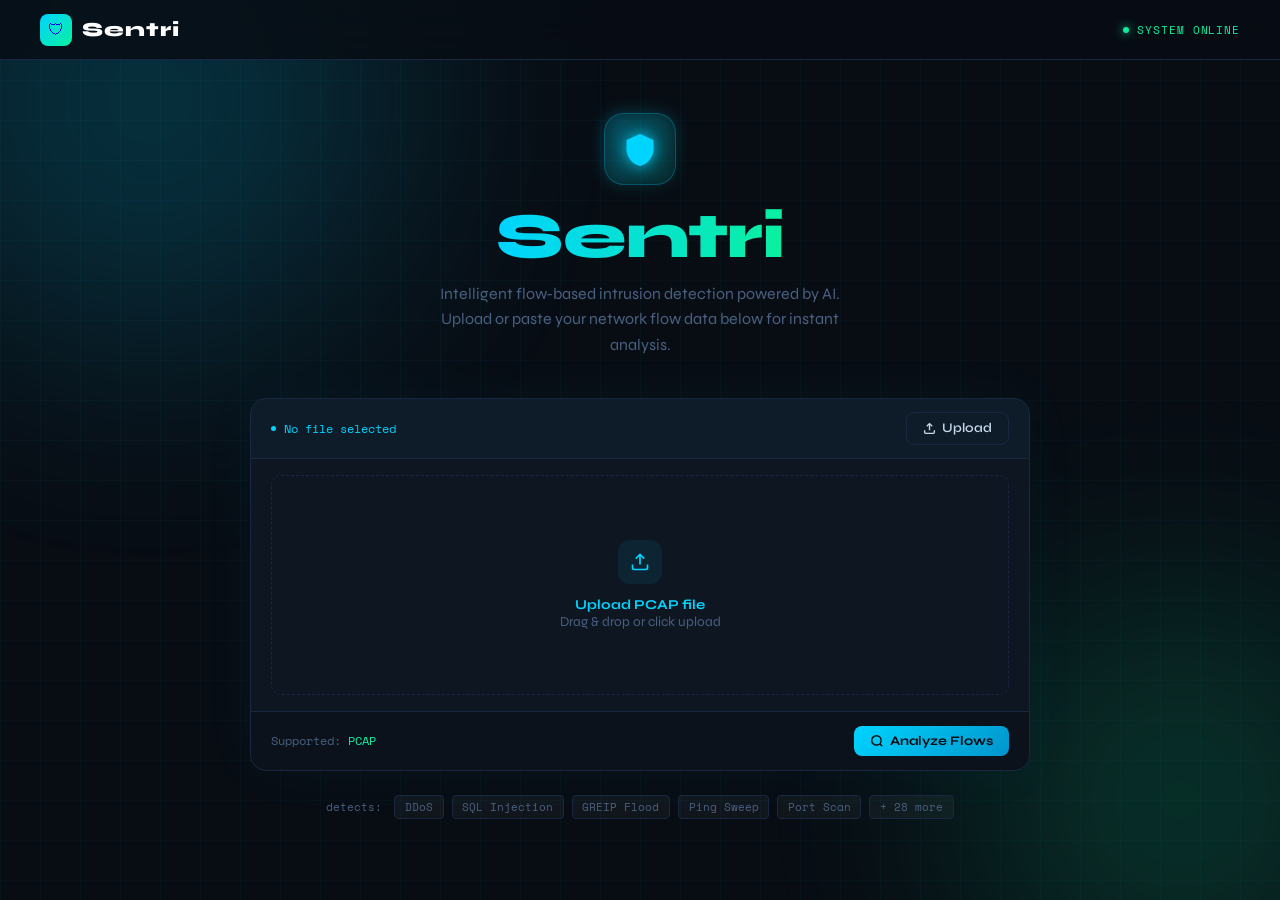
<file: templates/index.html>
<!DOCTYPE html>
<html lang="en">

<head>
    <meta charset="UTF-8" />
    <meta name="viewport" content="width=device-width, initial-scale=1.0" />
    <title>Sentri — Intelligent Intrusion Detection</title>
    <link
        href="https://fonts.googleapis.com/css2?family=Space+Mono:wght@400;700&family=Syne:wght@400;600;700;800&display=swap"
        rel="stylesheet" />
    <link rel="stylesheet" href="/static/style.css" />
</head>

<body>

    <div class="orb orb-1"></div>
    <div class="orb orb-2"></div>

    <!-- NAV -->
    <nav>
        <a class="nav-brand" href="#">
            <div class="nav-shield">🛡</div>
            <span class="nav-logo-text">Sentri</span>
        </a>
        <div class="nav-status">
            <div class="status-dot"></div>
            SYSTEM ONLINE
        </div>
    </nav>

    <main>
        <!-- HERO -->
        <div class="hero">
            <div class="shield-icon">
                <svg viewBox="0 0 24 24" xmlns="http://www.w3.org/2000/svg">
                    <path d="M12 2L3 6v6c0 5.25 3.75 10.15 9 11.35C17.25 22.15 21 17.25 21 12V6L12 2z" />
                </svg>
            </div>
            <h1><span>Sentri</span></h1>
            <p>Intelligent flow-based intrusion detection powered by AI. Upload or paste your network flow data below
                for instant analysis.</p>
        </div>

        <!-- UPLOAD CARD -->
        <div class="upload-card">

            <!-- Card Header -->
            <div class="card-header">
                <div class="card-header-left">
                    <div class="terminal-dot"></div>
                    <span id="filename-display">No file selected</span>
                </div>
                <div class="card-actions">
                    <label for="file-input" class="btn btn-ghost" id="upload-btn">
                        <svg width="13" height="13" viewBox="0 0 24 24" fill="none" stroke="currentColor"
                            stroke-width="2.5">
                            <path d="M21 15v4a2 2 0 01-2 2H5a2 2 0 01-2-2v-4" />
                            <polyline points="17 8 12 3 7 8" />
                            <line x1="12" y1="3" x2="12" y2="15" />
                        </svg>
                        Upload
                    </label>
                    <input type="file" id="file-input" accept=".pcap" />
                </div>
            </div>

            <!-- SINGLE PCAP DROP ZONE -->
            <div class="drop-zone" id="tab-upload" ondragover="handleDragOver(event)"
                ondragleave="handleDragLeave(event)" ondrop="handleDrop(event)">

                <div class="drop-icon">
                    <svg width="20" height="20" viewBox="0 0 24 24" fill="none" stroke="currentColor" stroke-width="2">
                        <path d="M21 15v4a2 2 0 01-2 2H5a2 2 0 01-2-2v-4" />
                        <polyline points="17 8 12 3 7 8" />
                        <line x1="12" y1="3" x2="12" y2="15" />
                    </svg>
                </div>

                <div class="drop-text">
                    <strong>Upload PCAP file</strong><br />
                    Drag & drop or click upload
                </div>
            </div>

            <!-- Card Footer -->
            <div class="card-footer">
                <div class="footer-info">
                    Supported: <span>PCAP</span>
                </div>
                <div style="display:flex; align-items:center; gap:10px;">
                    <div class="file-badge" id="file-badge">
                        <svg width="10" height="10" viewBox="0 0 24 24" fill="currentColor">
                            <path d="M14 2H6a2 2 0 00-2 2v16a2 2 0 002 2h12a2 2 0 002-2V8z" />
                        </svg>
                        <span id="badge-name">no file selected</span>
                    </div>
                    <button class="btn btn-primary" id="analyze-btn" onclick="analyzeFlows()">
                        <svg width="14" height="14" viewBox="0 0 24 24" fill="none" stroke="currentColor"
                            stroke-width="2.5">
                            <circle cx="11" cy="11" r="8" />
                            <line x1="21" y1="21" x2="16.65" y2="16.65" />
                        </svg>
                        Analyze Flows
                    </button>
                </div>
            </div>

        </div>

        <!-- FORMAT TAGS -->
        <div class="formats">
            <span class="format-label">detects:</span>
            <span class="format-tag">DDoS</span>
            <span class="format-tag">SQL Injection</span>
            <span class="format-tag">GREIP Flood</span>
            <span class="format-tag">Ping Sweep </span>
            <span class="format-tag">Port Scan</span>
            <span class="format-tag">+ 28 more</span>
        </div>

    </main>

    <!-- TOAST -->
    <div class="toast" id="toast">
        <div class="toast-dot"></div>
        <span id="toast-msg">Sample data loaded</span>
    </div>

    <script>
        let selectedFile = null;
        document.getElementById('file-input').addEventListener('change', (e) => {
            const file = e.target.files[0];
            if (!file) return;
            handleFile(file);
        });

        function handleFile(file) {
            // Validate file extension
            if (!file.name.toLowerCase().endsWith('.pcap')) {
                showToast('⚠ Invalid file. Please upload a .pcap file only.');
                document.getElementById('file-input').value = '';
                return;
            }

            // Validate file size (25MB limit)
            if (file.size > 25 * 1024 * 1024) {
                showToast('⚠ File too large. Maximum size is 25MB.');
                document.getElementById('file-input').value = '';
                return;
            }

            selectedFile = file;

            document.getElementById('filename-display').textContent = file.name;
            document.getElementById('badge-name').textContent = file.name;
            document.getElementById('file-badge').classList.add('visible');

            const dropZone = document.getElementById('tab-upload');
            dropZone.classList.add('file-loaded');
            dropZone.querySelector('.drop-text').innerHTML =
                `<strong>File loaded</strong><br/>Click or drop to replace`;

            showToast(`PCAP loaded: ${file.name}`);
        }

        // Drag and drop
        function handleDragOver(e) {
            e.preventDefault();
            document.getElementById('tab-upload').classList.add('drag-over');
        }

        function handleDragLeave(e) {
            document.getElementById('tab-upload').classList.remove('drag-over');
        }

        function handleDrop(e) {
            e.preventDefault();
            document.getElementById('tab-upload').classList.remove('drag-over');

            const file = e.dataTransfer.files[0];
            if (file) handleFile(file);
        }

        // Analyze (IMPORTANT FIX HERE)
        async function analyzeFlows() {
            const fileInput = document.getElementById('file-input');
            const file = fileInput.files[0];

            if (!file) {
                showToast('⚠ Please upload a PCAP file first');
                return;
            }

            showToast('Preparing analysis...');
            document.getElementById('analyze-btn').disabled = true;

            try {
                await saveFileToIndexedDB(file);
                sessionStorage.setItem('current_file_name', file.name);
                sessionStorage.setItem('analysis_started', 'true');
                window.location.href = "/loading";
            } catch (err) {
                console.error('Storage error:', err);
                alert('Failed to prepare file for upload: ' + err.message);
                document.getElementById('analyze-btn').disabled = false;
                showToast('Preparation failed');
            }
        }

        function saveFileToIndexedDB(file) {
            return new Promise((resolve, reject) => {
                const request = window.indexedDB.open('sentri-pcap-store', 1);

                request.onupgradeneeded = function (event) {
                    const db = event.target.result;
                    if (!db.objectStoreNames.contains('files')) {
                        db.createObjectStore('files');
                    }
                };

                request.onsuccess = function (event) {
                    const db = event.target.result;
                    const tx = db.transaction('files', 'readwrite');
                    const store = tx.objectStore('files');
                    const putReq = store.put(file, 'pending_pcap');

                    putReq.onsuccess = function () {
                        resolve();
                    };
                    putReq.onerror = function (e) {
                        reject(e.target.error);
                    };
                };

                request.onerror = function (event) {
                    reject(event.target.error);
                };
            });
        }

        // Toast
        function showToast(msg) {
            const toast = document.getElementById('toast');
            document.getElementById('toast-msg').textContent = msg;
            toast.classList.add('show');
            setTimeout(() => toast.classList.remove('show'), 3000);
        }

        function resetFile() {
            document.getElementById('file-input').value = "";

            document.getElementById('filename-display').textContent = "No file selected";
            document.getElementById('badge-name').textContent = "no file selected";
            document.getElementById('file-badge').classList.remove('visible');

            const dropZone = document.getElementById('tab-upload');
            dropZone.classList.remove('file-loaded');

            dropZone.querySelector('.drop-text').innerHTML =
                `<strong>Upload PCAP file</strong><br />Drag & drop or click upload`;

            showToast("File removed — upload again");
        }
        // Spin animation
        const style = document.createElement('style');
        style.textContent = `@keyframes spin { from { transform: rotate(0deg); } to { transform: rotate(360deg); } }`;
        document.head.appendChild(style);
    </script>
</body>

</html>
</file>
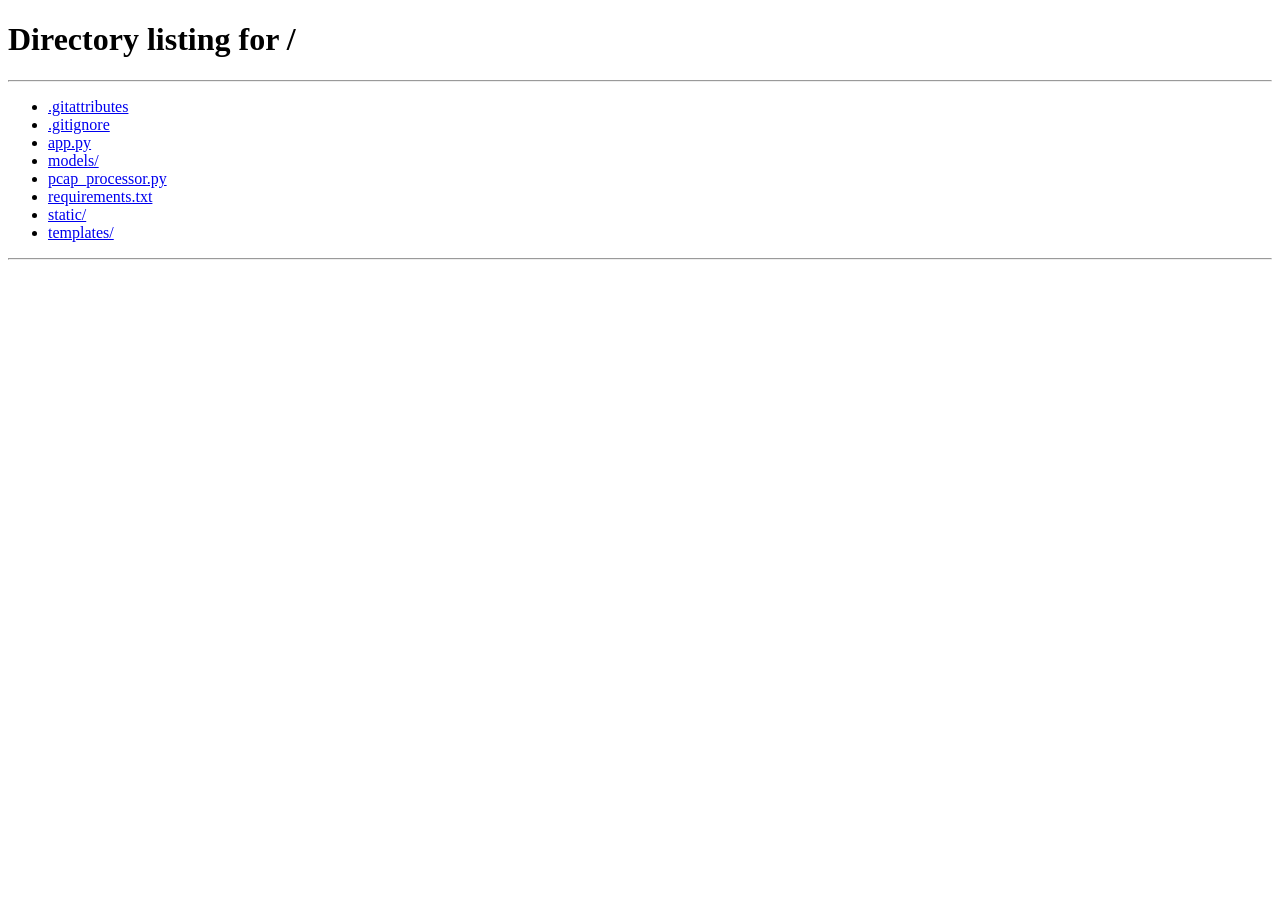
<file: templates/loading.html>
<!DOCTYPE html>
<html lang="en">

<head>
    <meta charset="UTF-8" />
    <meta name="viewport" content="width=device-width, initial-scale=1.0" />
    <title>Processing — Sentri</title>
    <link
        href="https://fonts.googleapis.com/css2?family=Space+Mono:wght@400;700&family=Syne:wght@400;600;700;800&display=swap"
        rel="stylesheet" />
    <link rel="stylesheet" href="/static/style.css" />
</head>

<body class="loading">

    <div class="orb orb-1"></div>
    <div class="orb orb-2"></div>

    <nav>
        <a class="nav-brand" href="/">
            <div class="nav-shield">🛡</div>
            <span class="nav-logo-text">Sentri</span>
        </a>
        <div class="nav-status">
            <div class="status-dot"></div>
            PROCESSING
        </div>
    </nav>

    <main>
        <div class="loading-container">
            <div class="loading-card">

                <h2>Processing Traffic Data...</h2>

                <div class="loading-status">
                    <div class="check-circle">✓</div>
                    <p id="status-label">Preparing analysis...</p>
                    <span id="file-display-name" style="font-family:var(--font-mono); font-size:0.75rem; color:var(--muted); display:block; margin-top:4px;"></span>
                </div>

                <div class="steps">
                    <div class="step" id="step-0">⚪ Step 1/3: Pre-analysis check</div>
                    <div class="step" id="step-1">⚪ Step 2/3: Feature extraction</div>
                    <div class="step" id="step-2">⚪ Step 3/3: Running AI detection</div>
                </div>

                <p class="eta" id="eta-text">Waiting to start...</p>

            </div>
        </div>
    </main>

    <script>
        // ---- GUARD: redirect if arrived here without analysis ----
        const fileName    = sessionStorage.getItem('current_file_name');
        const wasStarted  = sessionStorage.getItem('analysis_started');

        if (!wasStarted) {
            window.location.href = '/';
        }

        document.getElementById('file-display-name').textContent = fileName || 'uploaded_file.pcap';

        // ---- STEP CONFIG ----
        const STEP_IDS = ['step-0', 'step-1', 'step-2'];
        const STEP_LABELS = [
            'Step 1/3: Pre-analysis check',
            'Step 2/3: Feature extraction',
            'Step 3/3: Running AI detection'
        ];

        // Map backend status → which step index should be ACTIVE
        const STATUS_TO_STEP = {
            'idle':       -1,
            'pre-check':   0,
            'extracting':  1,
            'predicting':  2,
            'complete':    3   // all done
        };

        // Minimum ms each step must be visible before advancing
        const MIN_STEP_MS = 900;

        let displayedStep   = -1;   // which step is currently shown as active (-1 = none yet)
        let stepShownAt     = 0;    // timestamp when current displayed step became active
        let pendingStep     = -1;   // step we want to advance to but are waiting for MIN_STEP_MS
        let analysisComplete = false;
        let pollInterval    = null;
        let redirected      = false;

        // ---- RENDER ----
        function renderSteps(activeIndex) {
            STEP_IDS.forEach((id, i) => {
                const el = document.getElementById(id);
                if (i < activeIndex) {
                    el.className = 'step done';
                    el.innerHTML = `✔ ${STEP_LABELS[i]}`;
                } else if (i === activeIndex) {
                    el.className = 'step active';
                    el.innerHTML = `<span class="loader"></span> ${STEP_LABELS[i]}`;
                } else {
                    el.className = 'step';
                    el.innerHTML = `⚪ ${STEP_LABELS[i]}`;
                }
            });
        }

        function setStatusLabel(text) {
            document.getElementById('status-label').textContent = text;
        }

        function setEta(text) {
            document.getElementById('eta-text').textContent = text;
        }

        // ---- ADVANCE STEP (respects MIN_STEP_MS) ----
        function tryAdvanceTo(targetStep) {
            if (targetStep <= displayedStep) return;

            const now = Date.now();
            const elapsed = now - stepShownAt;

            if (displayedStep === -1 || elapsed >= MIN_STEP_MS) {
                // Can advance immediately
                displayedStep = targetStep;
                stepShownAt   = now;
                pendingStep   = -1;
                renderSteps(displayedStep);
            } else {
                // Schedule advance after remaining time
                const remaining = MIN_STEP_MS - elapsed;
                pendingStep = targetStep;
                setTimeout(() => {
                    if (pendingStep === targetStep) {
                        displayedStep = targetStep;
                        stepShownAt   = Date.now();
                        pendingStep   = -1;
                        renderSteps(displayedStep);
                    }
                }, remaining);
            }
        }

        // ---- POLL BACKEND STATUS ----
        async function pollStatus() {
            try {
                const res  = await fetch('/status');
                const data = await res.json();
                const status = data.status;

                console.log('Backend status:', status);

                if (status === 'pre-check') {
                    setStatusLabel('Running pre-analysis check...');
                    setEta('Estimated: 8 – 30 seconds');
                    tryAdvanceTo(0);

                } else if (status === 'extracting') {
                    setStatusLabel('Extracting flow features...');
                    tryAdvanceTo(1);

                } else if (status === 'predicting') {
                    setStatusLabel('Running AI detection...');
                    tryAdvanceTo(2);

                } else if (status === 'complete' && !redirected) {
                    redirected = true;
                    clearInterval(pollInterval);

                    // Mark all steps done
                    STEP_IDS.forEach((id, i) => {
                        const el = document.getElementById(id);
                        el.className = 'step done';
                        el.innerHTML = `✔ ${STEP_LABELS[i]}`;
                    });

                    setStatusLabel('Analysis complete!');
                    setEta('Complete ✓');

                    // Small pause so user sees all-green before redirect
                    setTimeout(() => {
                        sessionStorage.removeItem('current_file_name');
                        sessionStorage.removeItem('analysis_started');
                        window.location.href = '/results';
                    }, 800);
                }

            } catch (err) {
                console.error('Status poll error:', err);
            }
        }

        // ---- INDEXED DB HELPERS ----
        function openIndexedDB() {
            return new Promise((resolve, reject) => {
                const req = window.indexedDB.open('sentri-pcap-store', 1);
                req.onupgradeneeded = e => {
                    const db = e.target.result;
                    if (!db.objectStoreNames.contains('files')) {
                        db.createObjectStore('files');
                    }
                };
                req.onsuccess = e => resolve(e.target.result);
                req.onerror   = e => reject(e.target.error);
            });
        }

        async function getPendingFile() {
            const db = await openIndexedDB();
            return new Promise((resolve, reject) => {
                const tx    = db.transaction('files', 'readonly');
                const store = tx.objectStore('files');
                const req   = store.get('pending_pcap');
                req.onsuccess = e => resolve(e.target.result);
                req.onerror   = e => reject(e.target.error);
            });
        }

        async function clearPendingFile() {
            const db = await openIndexedDB();
            return new Promise((resolve, reject) => {
                const tx    = db.transaction('files', 'readwrite');
                const store = tx.objectStore('files');
                const req   = store.delete('pending_pcap');
                req.onsuccess = () => resolve();
                req.onerror   = e => reject(e.target.error);
            });
        }

        // ---- MAIN ----
        async function start() {
            // Start polling immediately so steps animate as backend progresses
            pollInterval = setInterval(pollStatus, 300);

            try {
                const file = await getPendingFile();
                if (!file) throw new Error('No pending file in IndexedDB');

                const formData = new FormData();
                formData.append('file', file, fileName);

                // Fire the upload — don't await results here,
                // the poll loop handles the redirect when status = complete
                const res  = await fetch('/analyze', { method: 'POST', body: formData });
                const data = await res.json();

                if (!res.ok) {
                    throw new Error(data.error || 'Analysis failed');
                }

                // Backend finished — poll will catch 'complete' status and redirect

            } catch (err) {
                console.error('Analysis error:', err);
                clearInterval(pollInterval);
                alert('Analysis failed: ' + err.message);
                await clearPendingFile().catch(() => {});
                sessionStorage.removeItem('current_file_name');
                sessionStorage.removeItem('analysis_started');
                window.location.href = '/';
            }
        }

        start();
    </script>

</body>
</html>
</file>
<file: static/style.css>
*,
*::before,
*::after {
    box-sizing: border-box;
    margin: 0;
    padding: 0;
}

:root {
    --bg: #080d14;
    --surface: #0e1622;
    --border: #1a2740;
    --accent: #00d4ff;
    --accent2: #0af0a0;
    --danger: #ff4d6d;
    --text: #c8d8e8;
    --muted: #4a6080;
    --font-ui: 'Syne', sans-serif;
    --font-mono: 'Space Mono', monospace;
}

html,
body {
    height: 100%;
    background: var(--bg);
    color: var(--text);
    font-family: var(--font-ui);
    overflow-x: hidden;
}

/* ---- GRID BACKGROUND ---- */
body::before {
    content: '';
    position: fixed;
    inset: 0;
    background-image:
        linear-gradient(rgba(0, 212, 255, 0.03) 1px, transparent 1px),
        linear-gradient(90deg, rgba(0, 212, 255, 0.03) 1px, transparent 1px);
    background-size: 40px 40px;
    pointer-events: none;
    z-index: 0;
}

/* ---- GLOW ORBS ---- */
.orb {
    position: fixed;
    border-radius: 50%;
    filter: blur(120px);
    pointer-events: none;
    z-index: 0;
    opacity: 0.18;
}

.orb-1 {
    width: 500px;
    height: 500px;
    background: var(--accent);
    top: -150px;
    left: -100px;
}

.orb-2 {
    width: 400px;
    height: 400px;
    background: var(--accent2);
    bottom: -100px;
    right: -100px;
}

/* ---- NAVBAR ---- */
nav {
    position: fixed;
    top: 0;
    left: 0;
    right: 0;
    z-index: 100;
    display: flex;
    align-items: center;
    justify-content: space-between;
    padding: 0 2.5rem;
    height: 60px;
    background: rgba(8, 13, 20, 0.85);
    backdrop-filter: blur(16px);
    border-bottom: 1px solid var(--border);
}

.nav-brand {
    display: flex;
    align-items: center;
    gap: 10px;
    text-decoration: none;
}

.nav-shield {
    width: 32px;
    height: 32px;
    background: linear-gradient(135deg, var(--accent), var(--accent2));
    border-radius: 8px;
    display: flex;
    align-items: center;
    justify-content: center;
    font-size: 16px;
}

.nav-logo-text {
    font-family: var(--font-ui);
    font-weight: 800;
    font-size: 1.25rem;
    color: #fff;
    letter-spacing: 0.05em;
}

.nav-status {
    display: flex;
    align-items: center;
    gap: 8px;
    font-family: var(--font-mono);
    font-size: 0.7rem;
    color: var(--accent2);
    letter-spacing: 0.08em;
    text-transform: uppercase;
}

.status-dot {
    width: 6px;
    height: 6px;
    border-radius: 50%;
    background: var(--accent2);
    animation: pulse 1.8s infinite;
    box-shadow: 0 0 10px var(--accent2);
}

@keyframes pulse {

    0%,
    100% {
        opacity: 1;
        transform: scale(1);
    }

    50% {
        opacity: 0.4;
        transform: scale(0.8);
    }
}

/* ---- MAIN LAYOUT ---- */
main {
    position: relative;
    z-index: 1;
    min-height: 100vh;
    display: flex;
    flex-direction: column;
    align-items: center;
    justify-content: center;
    padding: 80px 1.5rem 3rem;
}

/* ---- HERO ---- */
.hero {
    text-align: center;
    margin-bottom: 2.5rem;
    animation: fadeUp 0.7s ease both;
}

@keyframes fadeUp {
    from {
        opacity: 0;
        transform: translateY(24px);
    }

    to {
        opacity: 1;
        transform: translateY(0);
    }
}

.shield-icon {
    width: 72px;
    height: 72px;
    margin: 0 auto 1.25rem;
    background: rgba(0, 212, 255, 0.08);
    border: 1.5px solid rgba(0, 212, 255, 0.25);
    border-radius: 20px;
    display: flex;
    align-items: center;
    justify-content: center;
    position: relative;
}

.shield-icon::before {
    content: '';
    position: absolute;
    inset: -1px;
    border-radius: 20px;
    background: linear-gradient(135deg, rgba(0, 212, 255, 0.3), rgba(10, 240, 160, 0.1));
    z-index: -1;
    filter: blur(8px);
}

.shield-icon svg {
    width: 36px;
    height: 36px;
    fill: var(--accent);
    filter: drop-shadow(0 0 8px var(--accent));
}

.hero h1 {
    font-size: clamp(2.5rem, 6vw, 4rem);
    font-weight: 800;
    color: #fff;
    letter-spacing: -0.02em;
    line-height: 1;
    margin-bottom: 0.75rem;
}

.hero h1 span {
    background: linear-gradient(90deg, var(--accent), var(--accent2));
    -webkit-background-clip: text;
    -webkit-text-fill-color: transparent;
    background-clip: text;
}

.hero p {
    font-size: 1rem;
    color: var(--muted);
    max-width: 420px;
    margin: 0 auto;
    line-height: 1.6;
}

/* ---- UPLOAD CARD ---- */
.upload-card {
    width: 100%;
    max-width: 780px;
    background: var(--surface);
    border: 1px solid var(--border);
    border-radius: 16px;
    overflow: hidden;
    animation: fadeUp 0.7s 0.15s ease both;
    box-shadow: 0 0 60px rgba(0, 212, 255, 0.04);
}

.card-header {
    display: flex;
    align-items: center;
    justify-content: space-between;
    padding: 0.85rem 1.25rem;
    border-bottom: 1px solid var(--border);
    background: rgba(0, 212, 255, 0.03);
}

.card-header-left {
    display: flex;
    align-items: center;
    gap: 8px;
    font-family: var(--font-mono);
    font-size: 0.78rem;
    color: var(--accent);
}

.terminal-dot {
    width: 5px;
    height: 5px;
    border-radius: 50%;
    background: var(--accent);
    animation: pulse 2s infinite;
}

.card-actions {
    display: flex;
    gap: 8px;
}

.btn {
    display: flex;
    align-items: center;
    gap: 6px;
    padding: 0.45rem 1rem;
    border-radius: 8px;
    font-family: var(--font-ui);
    font-size: 0.82rem;
    font-weight: 600;
    cursor: pointer;
    transition: all 0.2s;
    border: none;
    text-decoration: none;
}

.btn-ghost {
    background: transparent;
    border: 1px solid var(--border);
    color: var(--text);
}

.btn-ghost:hover {
    border-color: var(--accent);
    color: var(--accent);
    background: rgba(0, 212, 255, 0.05);
}

.btn-primary {
    background: linear-gradient(135deg, var(--accent), #0095cc);
    color: #080d14;
    font-weight: 700;
}

.btn-primary:hover {
    transform: translateY(-1px);
    box-shadow: 0 4px 20px rgba(0, 212, 255, 0.35);
}

.btn-primary:active {
    transform: translateY(0);
}

/* ---- DROP ZONE ---- */
.drop-zone {
    display: flex;
    flex-direction: column;
    align-items: center;
    justify-content: center;
    gap: 12px;
    height: 220px;
    margin: 1rem 1.25rem;
    border: 1.5px dashed var(--border);
    border-radius: 10px;
    cursor: pointer;
    transition: all 0.2s;
}

.drop-zone:hover,
.drop-zone.drag-over {
    border-color: var(--accent);
    background: rgba(0, 212, 255, 0.04);
}


.drop-icon {
    width: 44px;
    height: 44px;
    background: rgba(0, 212, 255, 0.08);
    border-radius: 12px;
    display: flex;
    align-items: center;
    justify-content: center;
    color: var(--accent);
    font-size: 1.2rem;
}

.drop-text {
    text-align: center;
    font-size: 0.85rem;
    color: var(--muted);
}

.drop-text strong {
    color: var(--accent);
}

/* ---- CARD FOOTER ---- */
.card-footer {
    display: flex;
    align-items: center;
    justify-content: space-between;
    padding: 0.85rem 1.25rem;
    border-top: 1px solid var(--border);
    background: rgba(0, 0, 0, 0.2);
}

.footer-info {
    font-family: var(--font-mono);
    font-size: 0.72rem;
    color: var(--muted);
}

.footer-info span {
    color: var(--accent2);
}

/* ---- FILE BADGE ---- */
.file-badge {
    display: flex;
    align-items: center;
    gap: 6px;
    padding: 0.3rem 0.75rem;
    background: rgba(10, 240, 160, 0.08);
    border: 1px solid rgba(10, 240, 160, 0.2);
    border-radius: 20px;
    font-family: var(--font-mono);
    font-size: 0.7rem;
    color: var(--accent2);

    opacity: 0;
    transform: translateY(5px);
    transition: all 0.2s ease;
}

.file-badge.visible {
    opacity: 1;
    transform: translateY(0);
}

/* ---- FORMATS ---- */
.formats {
    display: flex;
    align-items: center;
    justify-content: center;
    gap: 0.5rem;
    margin-top: 1.5rem;
    flex-wrap: wrap;
    animation: fadeUp 0.7s 0.3s ease both;
}

.format-label {
    font-family: var(--font-mono);
    font-size: 0.7rem;
    color: var(--muted);
    margin-right: 4px;
}

.format-tag {
    padding: 0.2rem 0.6rem;
    border-radius: 4px;
    background: rgba(255, 255, 255, 0.04);
    border: 1px solid var(--border);
    font-family: var(--font-mono);
    font-size: 0.68rem;
    color: var(--muted);
}

/* ---- TOAST ---- */
.toast {
    position: fixed;
    bottom: 2rem;
    right: 2rem;
    z-index: 999;
    background: var(--surface);
    border: 1px solid var(--border);
    border-radius: 10px;
    padding: 0.75rem 1.25rem;
    font-family: var(--font-mono);
    font-size: 0.78rem;
    color: var(--text);
    display: flex;
    align-items: center;
    gap: 8px;
    transform: translateY(100px);
    opacity: 0;
    transition: all 0.3s;
}

.toast.show {
    transform: translateY(0);
    opacity: 1;
}

.toast-dot {
    width: 6px;
    height: 6px;
    border-radius: 50%;
    background: var(--accent2);
}

/* Hidden file input */
#file-input {
    display: none;
}

@keyframes spin {
    from {
        transform: rotate(0deg);
    }

    to {
        transform: rotate(360deg);
    }
}

/* ---- LOADING PAGE ---- */
body.loading {
    overflow: hidden;
}

.loading-container {
    display: flex;
    justify-content: center;
    align-items: flex-start;
    min-height: 100vh;
    padding: 45px 1.5rem 3rem;
}

.loading-card {
    width: 100%;
    max-width: 750px;
    background: var(--surface);
    border: 1px solid var(--border);
    border-radius: 16px;
    padding: 2.5rem;
    box-shadow: 0 0 60px rgba(0, 212, 255, 0.05);
    text-align: center;
    animation: fadeUp 0.6s ease both;
}

.loading-card h2 {
    font-size: 1.2rem;
    margin-bottom: 1.5rem;
}

/* File status */
.loading-status {
    margin-bottom: 1.5rem;
}

.check-circle {
    width: 48px;
    height: 48px;
    margin: 0 auto 10px;
    border-radius: 50%;
    background: rgba(10, 240, 160, 0.1);
    border: 1px solid var(--accent2);
    display: flex;
    align-items: center;
    justify-content: center;
    color: var(--accent2);
    font-weight: bold;
}

/* Steps */
.steps {
    text-align: left;
    margin-top: 1rem;
}

.step {
    display: flex;
    align-items: center;
    gap: 10px;
    font-size: 0.85rem;
    margin: 10px 0;
}

.step.done {
    color: var(--accent2);
}

.step.active {
    color: var(--accent);
}

/* Spinner */
.loader {
    width: 14px;
    height: 14px;
    border: 2px solid var(--accent);
    border-top: 2px solid transparent;
    border-radius: 50%;
    animation: spin 1s linear infinite;
}

/* ETA */
.eta {
    margin-top: 1.5rem;
    font-size: 0.75rem;
    color: var(--muted);
}

/* ============================================================
   RESULTS PAGE ADDITIONS — append to the bottom of style.css
   ============================================================ */

/* ---- RESULTS LAYOUT ---- */
.results-main {
    position: relative;
    z-index: 1;
    max-width: 780px;
    /* slightly wider than before for bigger cards */
    margin: 0 auto;
    padding: 88px 1.5rem 4rem;
    display: flex;
    flex-direction: column;
    gap: 1.75rem;
}

/* ---- PAGE HEADER ---- */
.results-header {
    display: flex;
    align-items: center;
    gap: 1rem;
    margin-bottom: 0.25rem;
}

.back-link {
    color: var(--muted);
    font-size: 1.3rem;
    text-decoration: none;
    transition: color 0.2s;
    flex-shrink: 0;
    line-height: 1;
}

.back-link:hover {
    color: var(--accent);
}

/* ✅ FIXED: matches index.html hero h1 gradient span exactly */
.results-title {
    font-size: clamp(1.8rem, 4vw, 2.8rem);
    font-weight: 800;
    color: #fff;
    letter-spacing: -0.02em;
    line-height: 1;
    margin: 0 0 6px;
}

.results-title span {
    background: linear-gradient(90deg, var(--accent), var(--accent2));
    -webkit-background-clip: text;
    -webkit-text-fill-color: transparent;
    background-clip: text;
}

.results-subtitle {
    font-family: var(--font-mono);
    font-size: 0.78rem;
    color: var(--muted);
    margin: 0;
}

/* ---- SUMMARY GRID ---- */
.summary-grid {
    display: grid;
    grid-template-columns: repeat(4, 1fr);
    gap: 1rem;
}

@media (max-width: 640px) {
    .summary-grid {
        grid-template-columns: repeat(2, 1fr);
    }
}

/* ✅ BIGGER cards — more padding, more presence */
.summary-card {
    background: var(--surface);
    border: 1px solid var(--border);
    border-radius: 16px;
    padding: 1.5rem 1.25rem;
    /* was 1.25rem 1rem */
    display: flex;
    flex-direction: column;
    align-items: flex-start;
    gap: 8px;
    position: relative;
    overflow: hidden;
    transition: border-color 0.2s, box-shadow 0.2s;
}

.summary-card:hover {
    border-color: rgba(0, 212, 255, 0.2);
    box-shadow: 0 0 30px rgba(0, 212, 255, 0.05);
}

.summary-card-icon {
    width: 40px;
    height: 40px;
    border-radius: 10px;
    display: flex;
    align-items: center;
    justify-content: center;
    margin-bottom: 6px;
}

.summary-icon-blue {
    background: rgba(0, 212, 255, 0.12);
    color: var(--accent);
}

.summary-icon-red {
    background: rgba(239, 68, 68, 0.12);
    color: #ef4444;
}

.summary-icon-green {
    background: rgba(10, 240, 160, 0.12);
    color: var(--accent2);
}

.summary-value {
    font-size: 2.4rem;
    /* was 2rem — bigger number */
    font-weight: 800;
    color: #fff;
    line-height: 1;
    font-family: var(--font-mono);
}

.summary-value--danger {
    color: #ef4444;
}

.summary-value--safe {
    color: var(--accent2);
}

.summary-label {
    font-family: var(--font-mono);
    font-size: 0.68rem;
    color: var(--muted);
    text-transform: uppercase;
    letter-spacing: 0.06em;
}

/* Donut chart card */
.summary-card--ratio {
    align-items: center;
    justify-content: center;
    text-align: center;
}

.donut-wrapper {
    position: relative;
    width: 76px;
    height: 76px;
    margin-bottom: 6px;
}

.donut-svg {
    width: 76px;
    height: 76px;
}

.donut-track {
    stroke: rgba(255, 255, 255, 0.07);
}

.donut-fill {
    stroke: #ef4444;
    stroke-linecap: round;
    transition: stroke-dasharray 0.6s ease;
}

.donut-label {
    position: absolute;
    inset: 0;
    display: flex;
    align-items: center;
    justify-content: center;
    font-family: var(--font-mono);
    font-size: 0.78rem;
    font-weight: 700;
    color: #fff;
}

/* ---- SECTION HEADINGS ---- */
.section-heading {
    display: flex;
    align-items: center;
    gap: 10px;
    margin-top: 0.25rem;
}

.section-heading h2 {
    font-size: 1.15rem;
    font-weight: 700;
    color: #fff;
    margin: 0;
}

.section-heading-icon {
    font-size: 1rem;
    color: var(--accent);
}

/* ---- THREAT CARDS ---- */
.threats-list {
    display: flex;
    flex-direction: column;
    gap: 0.75rem;
    width: 100%;
    /* slightly more gap */
}

/* ✅ BIGGER threat cards */
.threat-card {
    background: var(--surface);
    border: 1px solid var(--border);
    border-radius: 14px;
    width: 100%;
    box-sizing: border-box;
    /* was 12px */
    overflow: hidden;
    transition: border-color 0.2s, box-shadow 0.2s;
}

.threat-card:hover {
    box-shadow: 0 2px 20px rgba(0, 0, 0, 0.3);
}

.threat-card--open {
    border-color: rgba(0, 212, 255, 0.25);
}

/* Collapsed header row */
.threat-collapsed {
    display: flex;
    align-items: center;
    justify-content: space-between;
    padding: 1rem 1.25rem;
    /* was 0.85rem 1rem — taller click area */
    cursor: pointer;
    user-select: none;
}

.threat-collapsed:hover {
    background: rgba(255, 255, 255, 0.02);
}

.threat-collapsed-left {
    display: flex;
    align-items: center;
    gap: 12px;
}

.threat-collapsed-right {
    display: flex;
    align-items: center;
    gap: 12px;
}

.threat-name {
    font-size: 1rem;
    /* was 0.95rem */
    font-weight: 700;
    color: #fff;
}

.threat-timestamp {
    font-family: var(--font-mono);
    font-size: 0.72rem;
    color: var(--muted);
}

.threat-chevron {
    font-size: 1.2rem;
    color: var(--muted);
    transition: transform 0.25s ease;
    display: inline-block;
    line-height: 1;
    color: cyan;
}

/* Summary line */
.threat-summary-line {
    padding: 0 1.25rem 0.5rem;
}

.threat-description {
    font-size: 0.82rem;
    color: var(--text);
    opacity: 0.8;
    line-height: 1.5;
}

.threat-inline-meta {
    display: flex;
    flex-wrap: wrap;
    align-items: center;
    gap: 8px;
    padding: 0 1.25rem 1rem;
    font-family: var(--font-mono);
    font-size: 0.72rem;
}

.ip-addr {
    color: var(--accent2);
}

.meta-arrow {
    color: var(--muted);
}

.meta-muted {
    color: var(--muted);
}

/* Protocol tags */
.proto-tag {
    padding: 2px 8px;
    border-radius: 4px;
    font-family: var(--font-mono);
    font-size: 0.67rem;
    font-weight: 700;
    text-transform: uppercase;
}

.proto-tcp {
    background: rgba(0, 212, 255, 0.12);
    color: var(--accent);
}

.proto-udp {
    background: rgba(139, 92, 246, 0.12);
    color: #a78bfa;
}

.proto-dns {
    background: rgba(10, 240, 160, 0.12);
    color: var(--accent2);
}

.proto-arp {
    background: rgba(168, 85, 247, 0.12);
    color: #c084fc;
}

.proto-icmp {
    background: rgba(107, 114, 128, 0.15);
    color: #9ca3af;
}

.proto-http {
    background: rgba(251, 191, 36, 0.12);
    color: #fbbf24;
}

/* Severity chips */
.severity-chip {
    border-radius: 20px;
    font-family: var(--font-mono);
    font-size: 0.67rem;
    font-weight: 700;
    text-transform: uppercase;
    letter-spacing: 0.04em;
    display: inline-flex;
    align-items: center;
    justify-content: center;
    width: 80px;      /* fixed width — all chips same size */
    padding: 4px 0;
}

.severity-critical {
    background: #ef4444;
    color: #fff;
}

.severity-high {
    background: #f97316;
    color: #fff;
}

.severity-medium {
    background: #eab308;
    color: #000;
}

.severity-low {
    background: #22c55e;
    color: #000;
}

.severity-info {
    background: #06b6d4;
    color: #000;
}

/* ---- EXPANDED DETAIL PANEL ---- */
.threat-expanded {
    border-top: 1px solid var(--border);
    padding: 1.25rem;
    /* was 1rem — more room */
    display: flex;
    flex-direction: column;
    width: 100%;
    box-sizing: border-box;
    gap: 1.1rem;
    background: rgba(0, 0, 0, 0.18);
}

.threat-description-expanded {
    font-size: 0.83rem;
    color: var(--text);
    opacity: 0.85;
    line-height: 1.65;
}

.endpoint-grid {
    display: grid;
    grid-template-columns: 1fr 1fr;
    gap: 0.85rem;
}

@media (max-width: 500px) {
    .endpoint-grid {
        grid-template-columns: 1fr;
    }
}

.endpoint-card {
    background: rgba(255, 255, 255, 0.03);
    border: 1px solid var(--border);
    border-radius: 10px;
    padding: 0.85rem 1rem;
}

.endpoint-label {
    font-family: var(--font-mono);
    font-size: 0.72rem;
    font-weight: 700;
    color: var(--accent);
    margin-bottom: 8px;
    display: flex;
    align-items: center;
    gap: 6px;
}

.endpoint-icon {
    color: var(--accent);
}

.endpoint-icon-red {
    color: #ef4444;
}

.endpoint-ip {
    font-family: var(--font-mono);
    font-size: 0.8rem;
    color: #fff;
    margin-bottom: 4px;
}

.endpoint-mac {
    font-family: var(--font-mono);
    font-size: 0.8rem;
    color: #fff;
    margin-bottom: 4px;
}

.flow-stats {
    display: flex;
    flex-wrap: wrap;
    gap: 1.25rem;
    font-family: var(--font-mono);
    font-size: 0.77rem;
    color: var(--muted);
    padding: 0.4rem 0;
}

.flow-stats strong {
    color: var(--text);
}

.flag-highlight {
    color: var(--accent);
}

.flow-meta-row {
    display: flex;
    flex-wrap: wrap;
    gap: 1.25rem;
    font-size: 0.77rem;
    color: var(--muted);
    font-family: var(--font-mono);
    border-top: 1px solid var(--border);
    padding-top: 0.4rem;
    padding-bottom: 0.4rem;
}

.flow-meta-row strong {
    color: var(--text);
}

/* AI Recommendation box */
.ai-recommendation {
    background: rgba(0, 212, 255, 0.05);
    border: 1px solid rgba(0, 212, 255, 0.18);
    border-radius: 10px;
    padding: 1rem 1.1rem;
}

.ai-rec-header {
    display: flex;
    align-items: center;
    gap: 8px;
    margin-bottom: 8px;
}

.ai-rec-icon {
    color: var(--accent);
    font-size: 0.9rem;
}

.ai-rec-title {
    font-family: var(--font-mono);
    font-size: 0.75rem;
    font-weight: 700;
    color: var(--accent);
}

.ai-rec-body {
    font-size: 0.82rem;
    color: var(--text);
    line-height: 1.65;
    margin: 0;
}

/* ---- CORRELATIONS ---- */
.correlations-list {
    display: flex;
    flex-direction: column;
    gap: 0.65rem;
}

.correlation-item {
    display: flex;
    align-items: flex-start;
    gap: 14px;
    background: var(--surface);
    border: 1px solid var(--border);
    border-radius: 10px;
    padding: 1rem 1.1rem;
    font-size: 0.83rem;
    color: var(--text);
    line-height: 1.65;
}

.corr-num {
    font-family: var(--font-mono);
    font-size: 0.7rem;
    color: var(--accent);
    font-weight: 700;
    min-width: 26px;
    margin-top: 2px;
    flex-shrink: 0;
}

.corr-text {
    flex: 1;
}

/* ---- EMPTY STATE ---- */
.empty-state {
    text-align: center;
    padding: 3.5rem 1rem;
    background: var(--surface);
    border: 1px solid var(--border);
    border-radius: 14px;
}

.empty-icon {
    font-size: 2.2rem;
    color: var(--accent2);
    margin-bottom: 0.85rem;
}

.empty-title {
    font-size: 1.05rem;
    font-weight: 700;
    color: #fff;
    margin-bottom: 6px;
}

.empty-sub {
    font-family: var(--font-mono);
    font-size: 0.75rem;
    color: var(--muted);
}

/* ---- FILTER BAR ---- */
.filter-bar {
    display: flex;
    flex-wrap: wrap;
    gap: 0.5rem;
    margin: 0.5rem 0 0.5rem;
}

.filter-btn {
    display: inline-flex;
    align-items: center;
    gap: 6px;
    padding: 6px 12px;
    font-size: 0.72rem;
    font-family: var(--font-mono);
    background: var(--surface);
    border: 1px solid var(--border);
    color: var(--muted);
    border-radius: 20px;
    cursor: pointer;
    transition: all 0.2s;
}

.filter-btn:hover {
    border-color: var(--accent);
    color: var(--accent);
}

.filter-btn.active {
    background: rgba(0, 212, 255, 0.12);
    border-color: var(--accent);
    color: var(--accent);
}

.filter-count {
    display: inline-flex;
    align-items: center;
    justify-content: center;
    min-width: 18px;
    height: 18px;
    padding: 0 5px;
    border-radius: 20px;
    font-size: 0.62rem;
    font-weight: 700;
    background: rgba(255, 255, 255, 0.08);
    color: var(--muted);
    transition: all 0.2s;
}

.filter-btn.active .filter-count {
    background: rgba(0, 212, 255, 0.25);
    color: var(--accent);
}

.filter-btn:hover .filter-count {
    background: rgba(0, 212, 255, 0.15);
    color: var(--accent);
}

/* EMPTY STATE (no results) */
.empty-state {
    margin-top: 24px;
    padding: 32px 24px;
    border-radius: 16px;

    display: flex;
    flex-direction: column;
    align-items: center;
    justify-content: center;

    text-align: center;

    background: rgba(255, 255, 255, 0.03);
    border: 1px solid rgba(255, 255, 255, 0.08);

    backdrop-filter: blur(12px);
    -webkit-backdrop-filter: blur(12px);

    animation: fadeIn 0.3s ease;
}

/* icon */
.empty-icon {
    font-size: 28px;
    margin-bottom: 10px;

    color: #facc15; /* soft warning yellow */
    opacity: 0.9;
}

/* title */
.empty-title {
    font-family: 'Syne', sans-serif;
    font-size: 18px;
    font-weight: 600;

    margin-bottom: 4px;

    color: #ffffff;
}

/* subtitle (optional if you add one later) */
.empty-sub {
    font-size: 14px;
    color: rgba(255, 255, 255, 0.6);
}

/* subtle hover (makes it feel interactive even if not clickable) */
.empty-state:hover {
    border-color: rgba(255, 255, 255, 0.15);
    transform: translateY(-2px);
    transition: all 0.2s ease;
}

/* fade animation */
@keyframes fadeIn {
    from {
        opacity: 0;
        transform: translateY(6px);
    }
    to {
        opacity: 1;
        transform: translateY(0);
    }
}

/* ---- PAGINATION ---- */
.pagination {
    display: flex;
    align-items: center;
    justify-content: center;
    gap: 0.75rem;
    padding: 0.75rem 0;
}

.page-btn {
    display: flex;
    align-items: center;
    gap: 6px;
    padding: 0.5rem 1.25rem;
    border-radius: 8px;
    font-family: var(--font-mono);
    font-size: 0.75rem;
    font-weight: 700;
    letter-spacing: 0.04em;
    cursor: pointer;
    transition: all 0.2s;
    background: var(--surface);
    border: 1px solid var(--border);
    color: var(--muted);
}

.page-btn:hover:not(:disabled) {
    border-color: var(--accent);
    color: var(--accent);
    background: rgba(0, 212, 255, 0.06);
    box-shadow: 0 0 12px rgba(0, 212, 255, 0.12);
}

.page-btn:disabled {
    opacity: 0.3;
    cursor: not-allowed;
    box-shadow: none;
}

.page-info {
    font-family: var(--font-mono);
    font-size: 0.72rem;
    color: var(--muted);
    background: rgba(255, 255, 255, 0.04);
    border: 1px solid var(--border);
    border-radius: 20px;
    padding: 0.35rem 1rem;
    min-width: 70px;
    text-align: center;
    letter-spacing: 0.06em;
}
/* ---- IP SEARCH BAR ---- */
.ip-search-wrap {
    display: flex;
    align-items: center;
    justify-content: flex-end;
    gap: 8px;
    margin-bottom: -0.75rem;
}

.ip-search-box {
    display: flex;
    align-items: center;
    gap: 8px;
    background: var(--surface);
    border: 1px solid var(--border);
    border-radius: 10px;
    padding: 0.45rem 0.9rem;
    width: 240px;
    transition: border-color 0.2s, box-shadow 0.2s;
}

.ip-search-box:focus-within {
    border-color: var(--accent);
    box-shadow: 0 0 0 3px rgba(0, 212, 255, 0.08);
}

.ip-search-icon {
    color: var(--muted);
    flex-shrink: 0;
    transition: color 0.2s;
}

.ip-search-box:focus-within .ip-search-icon {
    color: var(--accent);
}

.ip-search-input {
    flex: 1;
    background: transparent;
    border: none;
    outline: none;
    font-family: var(--font-mono);
    font-size: 0.73rem;
    color: var(--text);
    caret-color: var(--accent);
}

.ip-search-input::placeholder { color: var(--muted); }

.ip-search-clear {
    display: flex;
    align-items: center;
    justify-content: center;
    width: 16px;
    height: 16px;
    border-radius: 50%;
    border: none;
    background: rgba(255, 255, 255, 0.08);
    color: var(--muted);
    font-size: 0.6rem;
    cursor: pointer;
    flex-shrink: 0;
    transition: all 0.2s;
}

.ip-search-clear:hover {
    background: rgba(255, 77, 109, 0.2);
    color: var(--danger);
}

.ip-search-btn {
    display: inline-flex;
    align-items: center;
    gap: 5px;
    padding: 0.45rem 0.9rem;
    border-radius: 8px;
    font-family: var(--font-mono);
    font-size: 0.72rem;
    font-weight: 700;
    cursor: pointer;
    border: 1px solid var(--accent);
    background: rgba(0, 212, 255, 0.08);
    color: var(--accent);
    transition: all 0.2s;
    flex-shrink: 0;
}

.ip-search-btn:hover {
    background: rgba(0, 212, 255, 0.16);
    box-shadow: 0 0 10px rgba(0, 212, 255, 0.15);
}

.ip-search-btn:active {
    transform: scale(0.97);
}
</file>
